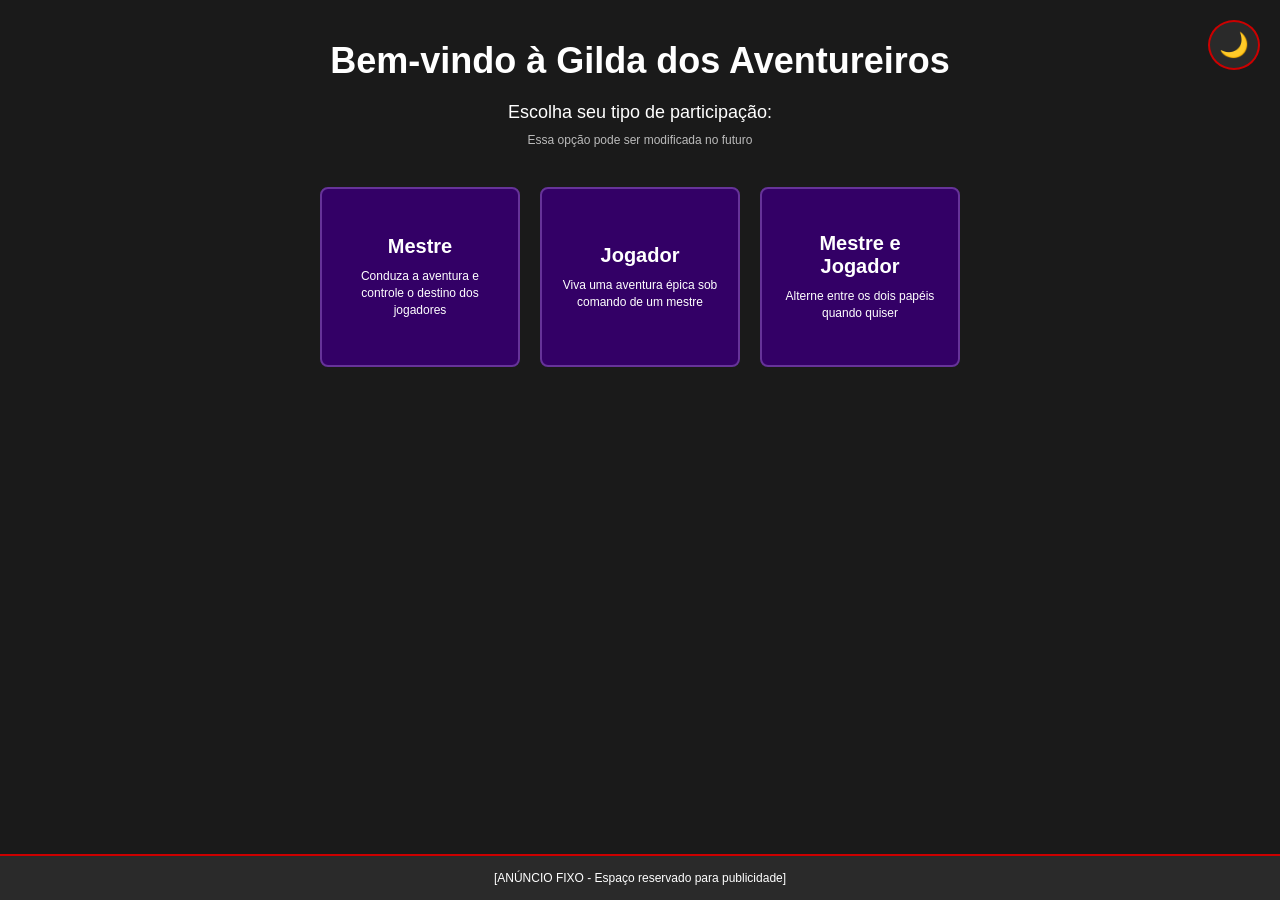
<file: index.html>
<!DOCTYPE html>
<html lang="pt-br">
<head>
    <meta charset="UTF-8">
    <meta name="viewport" content="width=device-width, initial-scale=1.0">
    <title>Gilda dos Aventureiros - Escolha seu Caminho</title>
    <link rel="stylesheet" href="style.css">
</head>
<body class="dark-theme">

    <div id="role-selection-container">
        <h1>Bem-vindo à Gilda dos Aventureiros</h1>
        
        <p>Escolha seu tipo de participação:</p>
        <p>Essa opção pode ser modificada no futuro</p>

        <div id="role-options">
            
            <!-- Quadradinho Mestre -->
            <div id="role-mestre" class="role-box" onclick="selectRole('mestre')">
                <h3>Mestre</h3>
                <p>Conduza a aventura e controle o destino dos jogadores</p>
            </div>

            <!-- Quadradinho Jogador -->
            <div id="role-jogador" class="role-box" onclick="selectRole('jogador')">
                <h3>Jogador</h3>
                <p>Viva uma aventura épica sob comando de um mestre</p>
            </div>

            <!-- Quadradinho Os Dois -->
            <div id="role-ambos" class="role-box" onclick="selectRole('ambos')">
                <h3>Mestre e Jogador</h3>
                <p>Alterne entre os dois papéis quando quiser</p>
            </div>

        </div>
    </div>

    <!-- Anúncio Fixo (não desaparece) -->
    <div id="fixed-ad-bottom">
        <p>[ANÚNCIO FIXO - Espaço reservado para publicidade]</p>
    </div>

    <!-- Botão Toggle de Tema -->
    <button id="theme-toggle" onclick="toggleTheme()">🌙</button>

    <script src="script.js"></script>

</body>
</html>
</file>
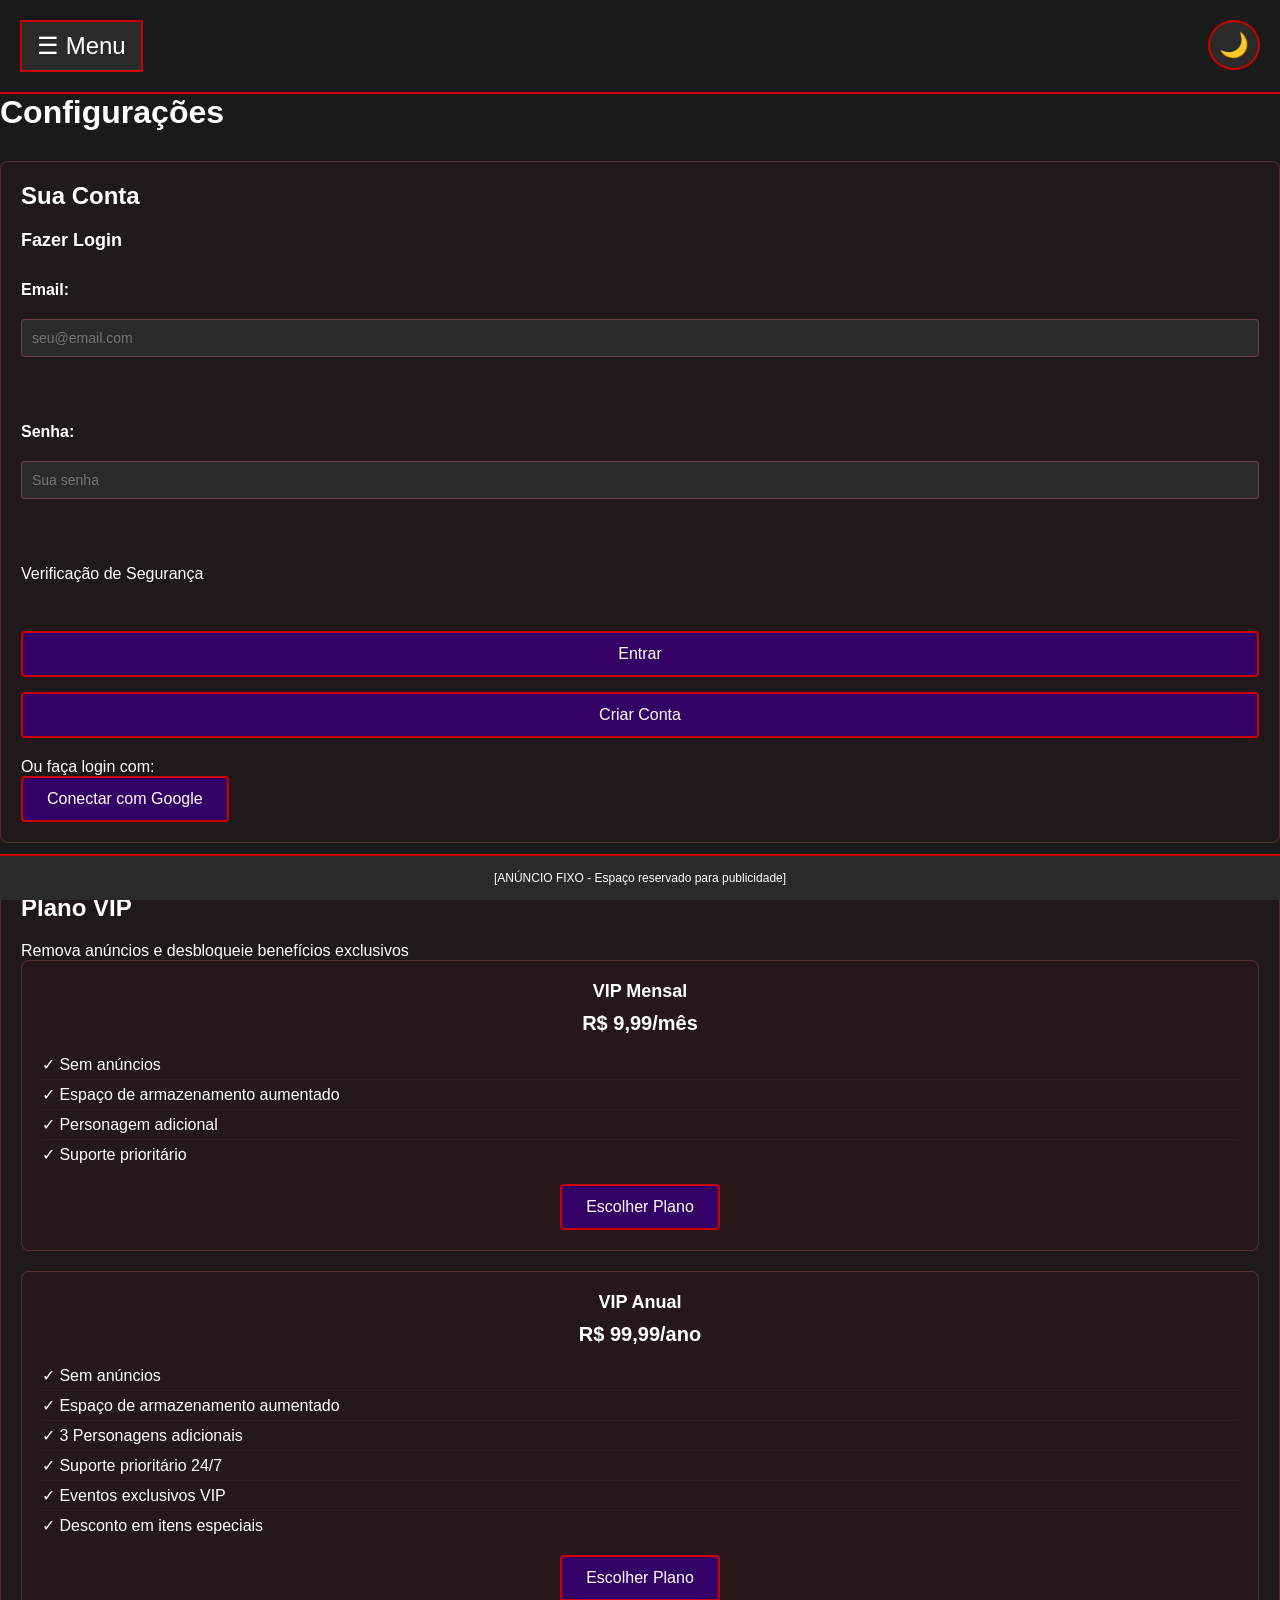
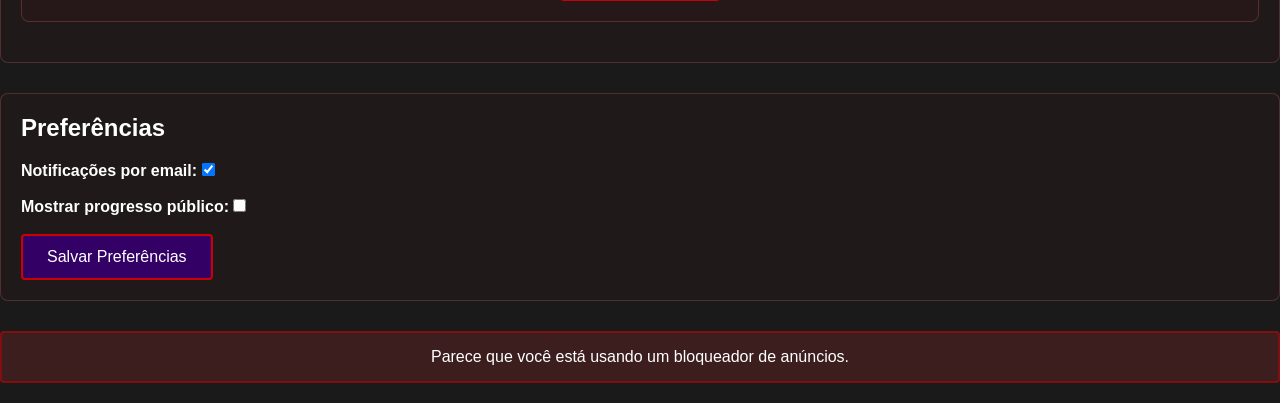
<file: config.html>
<!DOCTYPE html>
<html lang="pt-br">
<head>
    <meta charset="UTF-8">
    <meta name="viewport" content="width=device-width, initial-scale=1.0">
    <title>Configurações - Gilda dos Aventureiros</title>
    <link rel="stylesheet" href="style.css">
</head>
<body class="dark-theme">

    <header id="header">
        <div id="menu-hamburger" onclick="toggleMenu()">
            <p>☰ Menu</p>
        </div>
        
        <nav id="sidebar-menu" style="display: none;">
            <ul>
                <li><a href="main.html">Voltar ao Jogo</a></li>
                <li><a href="paginicial.html" onclick="logout()">Desconectar</a></li>
            </ul>
        </nav>
    </header>

    <h1>Configurações</h1>

    <!-- SEÇÃO DE LOGIN -->
    <div id="login-section">
        <h2>Sua Conta</h2>
        <div id="login-status"></div>

        <!-- Formulário de Login -->
        <form id="login-form">
            <h3>Fazer Login</h3>
            
            <label>Email:</label>
            <input type="email" id="email" placeholder="seu@email.com" required>
            <br><br>

            <label>Senha:</label>
            <input type="password" id="password" placeholder="Sua senha" required>
            <br><br>

            <!-- reCAPTCHA -->
            <div id="recaptcha-section">
                <p>Verificação de Segurança</p>
                <div id="g_id_onload" data-client_id="SEU_CLIENT_ID_GOOGLE" data-callback="handleCredentialResponse">
                </div>
                <div id="g_id_signin" data-type="standard"></div>
            </div>
            <br>

            <button type="submit" id="login-btn">Entrar</button>
            <button type="button" id="signup-btn" onclick="toggleSignup()">Criar Conta</button>
        </form>

        <!-- Formulário de Registro -->
        <form id="signup-form" class="hidden">
            <h3>Criar Nova Conta</h3>
            
            <label>Nome de Usuário:</label>
            <input type="text" id="signup-username" placeholder="Seu nome" required>
            <br><br>

            <label>Email:</label>
            <input type="email" id="signup-email" placeholder="seu@email.com" required>
            <br><br>

            <label>Senha:</label>
            <input type="password" id="signup-password" placeholder="Crie uma senha" required>
            <br><br>

            <label>Confirmar Senha:</label>
            <input type="password" id="confirm-password" placeholder="Confirme a senha" required>
            <br><br>

            <!-- reCAPTCHA para Registro -->
            <div id="recaptcha-signup">
                <p>Verificação de Segurança</p>
                <div id="g_id_onload_signup" data-client_id="SEU_CLIENT_ID_GOOGLE" data-callback="handleCredentialResponse">
                </div>
                <div id="g_id_signin_signup" data-type="standard"></div>
            </div>
            <br>

            <button type="submit" id="signup-submit">Registrar</button>
            <button type="button" onclick="toggleSignup()">Voltar</button>
        </form>

        <!-- Login com Google -->
        <div id="google-login-section">
            <p>Ou faça login com:</p>
            <button type="button" id="google-login-btn" onclick="loginWithGoogle()">Conectar com Google</button>
        </div>
    </div>

    <!-- SEÇÃO VIP -->
    <div id="vip-section">
        <h2>Plano VIP</h2>
        <p>Remova anúncios e desbloqueie benefícios exclusivos</p>

        <!-- Plano Mensal VIP -->
        <div id="vip-monthly" class="vip-plan">
            <h3>VIP Mensal</h3>
            <p class="price">R$ 9,99/mês</p>
            <ul class="benefits">
                <li>✓ Sem anúncios</li>
                <li>✓ Espaço de armazenamento aumentado</li>
                <li>✓ Personagem adicional</li>
                <li>✓ Suporte prioritário</li>
            </ul>
            <button onclick="selectVipPlan('monthly')">Escolher Plano</button>
        </div>

        <!-- Plano Anual VIP -->
        <div id="vip-annual" class="vip-plan">
            <h3>VIP Anual</h3>
            <p class="price">R$ 99,99/ano</p>
            <ul class="benefits">
                <li>✓ Sem anúncios</li>
                <li>✓ Espaço de armazenamento aumentado</li>
                <li>✓ 3 Personagens adicionais</li>
                <li>✓ Suporte prioritário 24/7</li>
                <li>✓ Eventos exclusivos VIP</li>
                <li>✓ Desconto em itens especiais</li>
            </ul>
            <button onclick="selectVipPlan('annual')">Escolher Plano</button>
        </div>
    </div>

    <!-- SEÇÃO DE DADOS PESSOAIS -->
    <div id="user-settings">
        <h2>Preferências</h2>
        
        <label>Notificações por email:</label>
        <input type="checkbox" id="email-notifications" checked>
        <br><br>

        <label>Mostrar progresso público:</label>
        <input type="checkbox" id="public-profile">
        <br><br>

        <button onclick="saveSettings()">Salvar Preferências</button>
    </div>

    <!-- AVISO ADBLOCK -->
    <div id="adblock-warning" style="display: none;">
        <p>Parece que você está usando um bloqueador de anúncios.</p>
    </div>

    <!-- Anúncio Fixo -->
    <div id="fixed-ad-bottom">
        <p>[ANÚNCIO FIXO - Espaço reservado para publicidade]</p>
    </div>

    <!-- Botão Toggle de Tema -->
    <button id="theme-toggle" onclick="toggleTheme()">🌙</button>

    <script src="script.js"></script>
    <!-- Script do Google reCAPTCHA -->
    <script src="https://accounts.google.com/gsi/client" async defer></script>

</body>
</html>
</file>
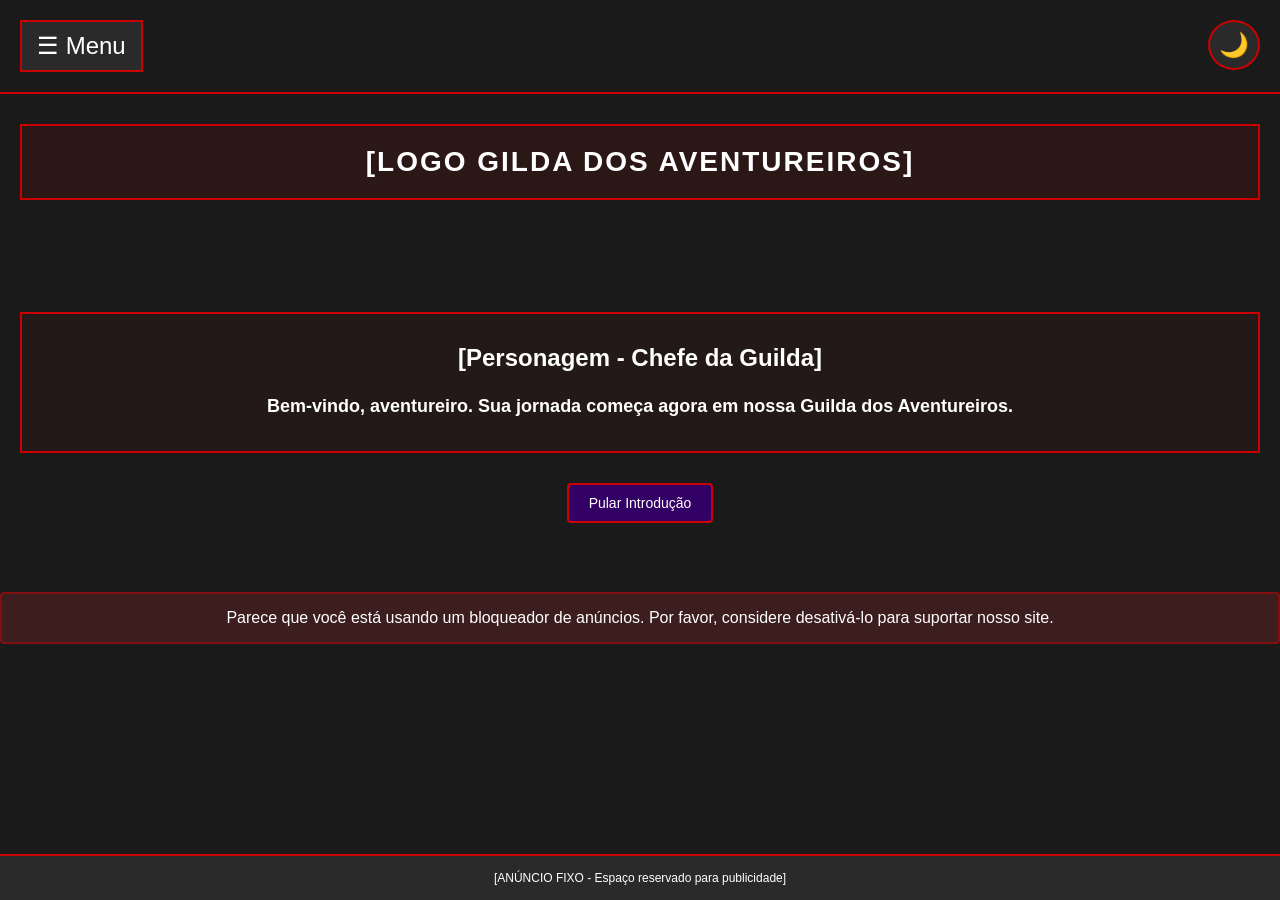
<file: main.html>
<!DOCTYPE html>
<html lang="pt-br">
<head>
    <meta charset="UTF-8">
    <meta name="viewport" content="width=device-width, initial-scale=1.0">
    <title>Gilda dos Aventureiros - Página Principal</title>
    <link rel="stylesheet" href="style.css">
</head>
<body class="dark-theme">

    <!-- Cabeçalho com Menu Hambúrguer -->
    <header id="header">
        <div id="menu-hamburger" onclick="toggleMenu()">
            <p>☰ Menu</p>
        </div>
        
        <!-- Menu Lateral -->
        <nav id="sidebar-menu" style="display: none;">
            <ul>
                <li><a href="#" onclick="openSettings()">Configurações</a></li>
                <li><a href="#" onclick="logout()">Desconectar</a></li>
                <li><a href="#" onclick="goHome()">Início</a></li>
            </ul>
        </nav>
    </header>

    <!-- Logo Preto Pequeno -->
    <div id="logo-section">
        <div id="logo">
            [LOGO GILDA DOS AVENTUREIROS]
        </div>
    </div>

    <!-- Criadores/Donos (pequeno e fraco) -->
    <div id="creators-info">
        <p>Criado por: [Nomes dos criadores aqui]</p>
    </div>

    <!-- Personagem Introdutor (Chefe da Guilda) -->
    <div id="intro-character" style="display: block;">
        <div id="character-box">
            <h2>[Personagem - Chefe da Guilda]</h2>
            <p id="welcome-message">
                Bem-vindo, aventureiro. Sua jornada começa agora em nossa Guilda dos Aventureiros.
            </p>
        </div>
        <button id="skip-intro" onclick="skipIntro()">Pular Introdução</button>
    </div>

    <!-- Conteúdo Principal (fica oculto durante introdução) -->
    <div id="main-content" style="display: none;">
        <h1>Painel Principal</h1>
        <p>Seu papel: <span id="user-role"></span></p>
        <p>Bem-vindo, aventureiro! Comece sua jornada aqui.</p>
    </div>

    <!-- Anúncio Fixo Inferior (não desaparece) -->
    <div id="fixed-ad-bottom">
        <p>[ANÚNCIO FIXO - Espaço reservado para publicidade]</p>
    </div>

    <!-- Detectar AdBlock -->
    <div id="adblock-warning" style="display: none;">
        <p>Parece que você está usando um bloqueador de anúncios. Por favor, considere desativá-lo para suportar nosso site.</p>
    </div>

    <!-- Botão Toggle de Tema -->
    <button id="theme-toggle" onclick="toggleTheme()">🌙</button>

    <script src="script.js"></script>

</body>
</html>
</file>
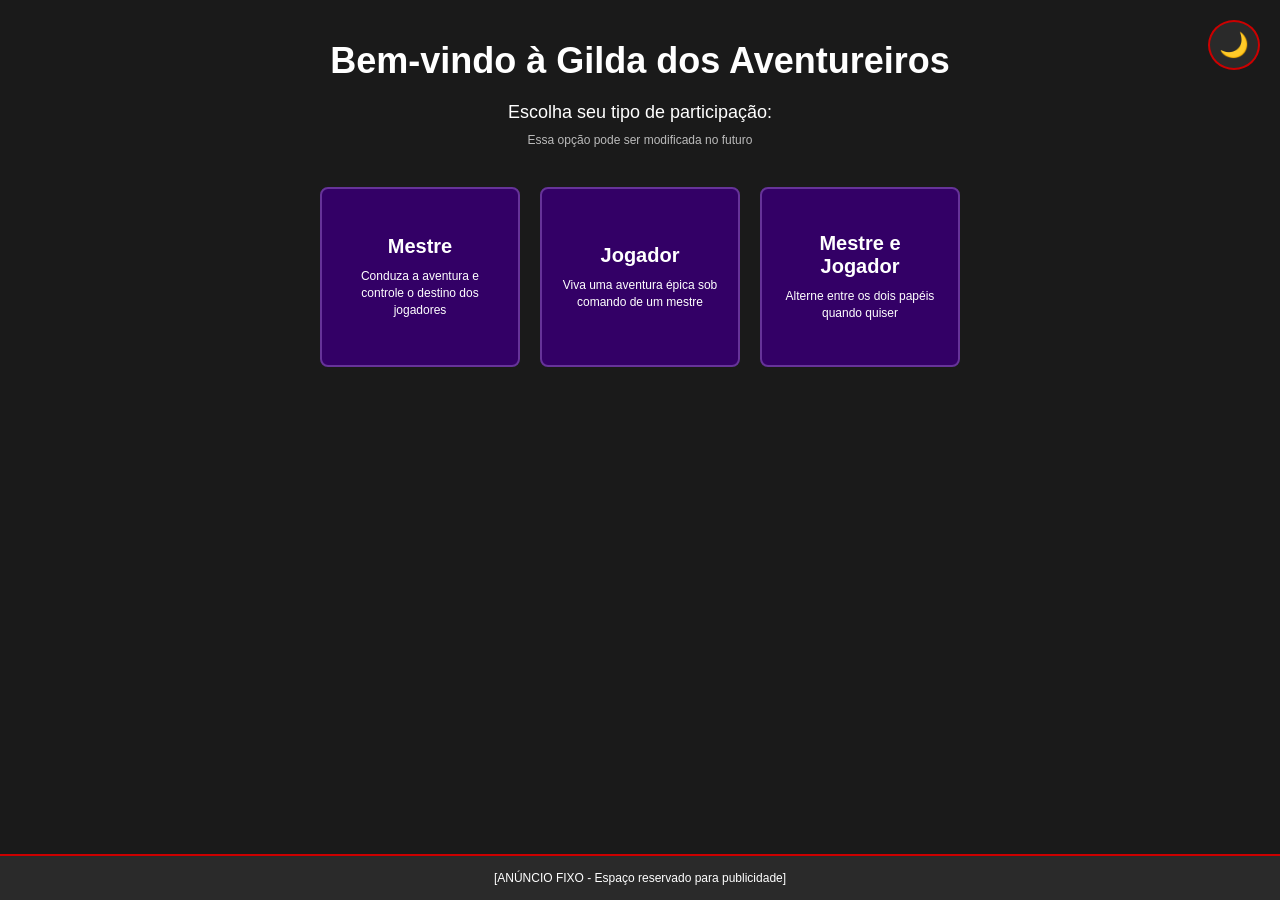
<file: paginicial.html>
<!DOCTYPE html>
<html lang="pt-br">
<head>
    <meta charset="UTF-8">
    <meta name="viewport" content="width=device-width, initial-scale=1.0">
    <title>Gilda dos Aventureiros - Escolha seu Caminho</title>
    <link rel="stylesheet" href="style.css">
</head>
<body class="dark-theme">

    <div id="role-selection-container">
        <h1>Bem-vindo à Gilda dos Aventureiros</h1>
        
        <p>Escolha seu tipo de participação:</p>
        <p>Essa opção pode ser modificada no futuro</p>

        <div id="role-options">
            
            <!-- Quadradinho Mestre -->
            <div id="role-mestre" class="role-box" onclick="selectRole('mestre')">
                <h3>Mestre</h3>
                <p>Conduza a aventura e controle o destino dos jogadores</p>
            </div>

            <!-- Quadradinho Jogador -->
            <div id="role-jogador" class="role-box" onclick="selectRole('jogador')">
                <h3>Jogador</h3>
                <p>Viva uma aventura épica sob comando de um mestre</p>
            </div>

            <!-- Quadradinho Os Dois -->
            <div id="role-ambos" class="role-box" onclick="selectRole('ambos')">
                <h3>Mestre e Jogador</h3>
                <p>Alterne entre os dois papéis quando quiser</p>
            </div>

        </div>
    </div>

    <!-- Anúncio Fixo (não desaparece) -->
    <div id="fixed-ad-bottom">
        <p>[ANÚNCIO FIXO - Espaço reservado para publicidade]</p>
    </div>

    <!-- Botão Toggle de Tema -->
    <button id="theme-toggle" onclick="toggleTheme()">🌙</button>

    <script src="script.js"></script>

</body>
</html>
</file>
<file: style.css>
/* ==================== VARIÁVEIS E RESET ====================*/

:root {
    --primary-dark: #1a1a1a;
    --primary-light: #ffffff;
    --accent-red: #cc0000;
    --accent-purple: #663399;
    --accent-purple-dark: #330066;
    --text-dark: #000000;
    --text-light: #ffffff;
    --border-thin: 2px;
    --bg-dark-lighter: #2a2a2a;
    --bg-light-dark: #1a1a1a;
}

* {
    margin: 0;
    padding: 0;
    box-sizing: border-box;
}

body {
    font-family: 'Arial', sans-serif;
    transition: background-color 0.3s ease, color 0.3s ease;
}

/* ==================== TEMA ESCURO (PADRÃO) ====================*/

body.dark-theme {
    background-color: var(--primary-dark);
    color: var(--text-light);
}

body.dark-theme * {
    transition: background-color 0.3s ease, color 0.3s ease, border-color 0.3s ease;
}

/* ==================== TEMA CLARO ====================*/

body.light-theme {
    background-color: var(--primary-light);
    color: var(--text-dark);
}

/* ==================== HEADER E NAVEGAÇÃO ====================*/

header {
    padding: 20px;
    display: flex;
    justify-content: space-between;
    align-items: center;
    position: relative;
}

.dark-theme header {
    background-color: var(--primary-dark);
    border-bottom: var(--border-thin) solid var(--accent-red);
}

.light-theme header {
    background-color: var(--primary-light);
    border-bottom: var(--border-thin) solid var(--accent-purple);
}

/* ==================== MENU HAMBÚRGUER ====================*/

#menu-hamburger {
    cursor: pointer;
    font-size: 24px;
    padding: 10px 15px;
    user-select: none;
}

.dark-theme #menu-hamburger {
    background-color: var(--bg-dark-lighter);
    color: var(--text-light);
    border: var(--border-thin) solid var(--accent-red);
}

.light-theme #menu-hamburger {
    background-color: #f0f0f0;
    color: var(--text-dark);
    border: var(--border-thin) solid var(--accent-purple);
}

#menu-hamburger:hover {
    opacity: 0.8;
}

/* ==================== MENU LATERAL ====================*/

#sidebar-menu {
    position: fixed;
    left: 0;
    top: 0;
    height: 100vh;
    width: 250px;
    z-index: 1000;
    padding-top: 80px;
    box-shadow: 2px 0 10px rgba(0,0,0,0.3);
    transform: translateX(-100%);
    transition: transform 0.3s ease;
}

#sidebar-menu.active {
    transform: translateX(0);
}

.dark-theme #sidebar-menu {
    background-color: var(--primary-dark);
    border-right: var(--border-thin) solid var(--accent-red);
}

.light-theme #sidebar-menu {
    background-color: var(--primary-light);
    border-right: var(--border-thin) solid var(--accent-purple);
}

#sidebar-menu ul {
    list-style: none;
}

#sidebar-menu li {
    border-bottom: 1px solid rgba(100,100,100,0.2);
}

#sidebar-menu a {
    display: block;
    padding: 15px 20px;
    text-decoration: none;
    cursor: pointer;
}

.dark-theme #sidebar-menu a {
    color: var(--text-light);
}

.dark-theme #sidebar-menu a:hover {
    background-color: var(--bg-dark-lighter);
    border-left: 3px solid var(--accent-red);
}

.light-theme #sidebar-menu a {
    color: var(--text-dark);
}

.light-theme #sidebar-menu a:hover {
    background-color: #f0f0f0;
    border-left: 3px solid var(--accent-purple);
}

/* ==================== LOGO E SEÇÃO DE LOGO ====================*/

#logo-section {
    text-align: center;
    padding: 30px 20px;
    position: relative;
}

#logo {
    font-size: 28px;
    font-weight: bold;
    letter-spacing: 2px;
}

.dark-theme #logo {
    color: var(--text-light);
    border: var(--border-thin) solid var(--accent-red);
    padding: 20px;
    background-color: rgba(200, 0, 0, 0.1);
}

.light-theme #logo {
    color: var(--text-dark);
    border: var(--border-thin) solid var(--accent-purple);
    padding: 20px;
    background-color: rgba(102, 51, 153, 0.1);
}

/* ==================== CRIADORES/DONOS ====================*/

#creators-info {
    text-align: center;
    padding: 15px;
    font-size: 11px;
    opacity: 0.3;
    animation: slideCreators 5s ease-in-out forwards;
}

@keyframes slideCreators {
    0% {
        opacity: 0.3;
        transform: translateX(100%);
    }
    50% {
        opacity: 0.5;
    }
    100% {
        opacity: 0;
        transform: translateX(-100%);
    }
}

.dark-theme #creators-info {
    color: var(--text-light);
}

.light-theme #creators-info {
    color: var(--text-dark);
}

/* ==================== PERSONAGEM INTRODUTOR ====================*/

#intro-character {
    text-align: center;
    padding: 40px 20px;
    min-height: 300px;
    display: flex;
    flex-direction: column;
    justify-content: center;
    align-items: center;
}

#character-box {
    margin-bottom: 30px;
    padding: 30px;
    animation: fadeIn 0.8s ease-in;
}

.dark-theme #character-box {
    border: var(--border-thin) solid var(--accent-red);
    background-color: rgba(200, 0, 0, 0.05);
    color: var(--text-light);
}

.light-theme #character-box {
    border: var(--border-thin) solid var(--accent-purple);
    background-color: rgba(102, 51, 153, 0.05);
    color: var(--text-dark);
}

@keyframes fadeIn {
    from {
        opacity: 0;
    }
    to {
        opacity: 1;
    }
}

#welcome-message {
    font-size: 18px;
    font-weight: bold;
    margin-top: 15px;
    line-height: 1.6;
}

#skip-intro {
    padding: 10px 20px;
    font-size: 14px;
    cursor: pointer;
    border: none;
}

.dark-theme #skip-intro {
    background-color: var(--accent-purple-dark);
    color: var(--text-light);
    border: var(--border-thin) solid var(--accent-red);
}

.dark-theme #skip-intro:hover {
    background-color: var(--accent-purple);
}

.light-theme #skip-intro {
    background-color: var(--accent-purple);
    color: var(--text-light);
    border: var(--border-thin) solid var(--accent-purple);
}

.light-theme #skip-intro:hover {
    background-color: var(--accent-purple-dark);
}

/* ==================== CONTEÚDO PRINCIPAL ====================*/

#main-content {
    padding: 30px 20px;
}

.dark-theme #main-content {
    color: var(--text-light);
}

.light-theme #main-content {
    color: var(--text-dark);
}

#main-content h1 {
    margin-bottom: 20px;
    font-size: 32px;
}

#main-content p {
    margin: 10px 0;
    line-height: 1.6;
}

/* ==================== SELEÇÃO DE PAPEL ====================*/

#role-selection-container {
    text-align: center;
    padding: 40px 20px;
}

#role-selection-container h1 {
    margin-bottom: 20px;
    font-size: 36px;
}

#role-selection-container > p:first-of-type {
    font-size: 18px;
    margin-bottom: 10px;
}

#role-selection-container > p:last-of-type {
    font-size: 12px;
    opacity: 0.7;
    margin-bottom: 40px;
}

#role-options {
    display: flex;
    justify-content: center;
    gap: 20px;
    flex-wrap: wrap;
    margin: 40px 0;
}

.role-box {
    width: 200px;
    height: 180px;
    padding: 20px;
    cursor: pointer;
    display: flex;
    flex-direction: column;
    justify-content: center;
    align-items: center;
    border-radius: 8px;
    transition: all 0.3s ease;
}

.dark-theme .role-box {
    background-color: var(--accent-purple-dark);
    color: var(--text-light);
    border: var(--border-thin) solid var(--accent-purple);
}

.dark-theme .role-box:hover {
    background-color: var(--accent-purple);
    transform: scale(1.05);
    box-shadow: 0 0 15px rgba(102, 51, 153, 0.5);
}

.light-theme .role-box {
    background-color: #f5f5f5;
    color: var(--text-dark);
    border: var(--border-thin) solid var(--accent-purple);
}

.light-theme .role-box:hover {
    background-color: #e8e8ff;
    transform: scale(1.05);
    box-shadow: 0 0 15px rgba(102, 51, 153, 0.3);
}

.role-box h3 {
    font-size: 20px;
    margin-bottom: 10px;
}

.role-box p {
    font-size: 12px;
    line-height: 1.4;
}

/* ==================== CONFIGURAÇÕES ====================*/

#login-section, #vip-section, #user-settings {
    margin: 30px 0;
    padding: 20px;
    border-radius: 8px;
}

.dark-theme #login-section,
.dark-theme #vip-section,
.dark-theme #user-settings {
    border: 1px solid rgba(200, 100, 100, 0.3);
    background-color: rgba(200, 0, 0, 0.03);
}

.light-theme #login-section,
.light-theme #vip-section,
.light-theme #user-settings {
    border: var(--border-thin) solid var(--accent-purple);
    background-color: rgba(102, 51, 153, 0.05);
}

h2 {
    margin-bottom: 20px;
    font-size: 24px;
}

h3 {
    margin-bottom: 15px;
    font-size: 18px;
}

/* ==================== FORMULÁRIOS ====================*/

form {
    display: flex;
    flex-direction: column;
    gap: 15px;
    margin-bottom: 20px;
}

label {
    font-weight: bold;
    margin-bottom: 5px;
}

input[type="text"],
input[type="email"],
input[type="password"],
input[type="checkbox"] {
    padding: 10px;
    border-radius: 4px;
    border: 1px solid rgba(100, 100, 100, 0.3);
    font-size: 14px;
}

.dark-theme input[type="text"],
.dark-theme input[type="email"],
.dark-theme input[type="password"] {
    background-color: var(--bg-dark-lighter);
    color: var(--text-light);
    border: 1px solid rgba(200, 100, 100, 0.4);
}

.dark-theme input[type="text"]:focus,
.dark-theme input[type="email"]:focus,
.dark-theme input[type="password"]:focus {
    outline: none;
    border: 2px solid var(--accent-red);
    box-shadow: 0 0 5px rgba(200, 0, 0, 0.3);
}

.light-theme input[type="text"],
.light-theme input[type="email"],
.light-theme input[type="password"] {
    background-color: #f5f5f5;
    color: var(--text-dark);
    border: 1px solid rgba(102, 51, 153, 0.3);
}

.light-theme input[type="text"]:focus,
.light-theme input[type="email"]:focus,
.light-theme input[type="password"]:focus {
    outline: none;
    border: 2px solid var(--accent-purple);
    box-shadow: 0 0 5px rgba(102, 51, 153, 0.3);
}

/* ==================== BOTÕES ====================*/

button {
    padding: 12px 24px;
    font-size: 16px;
    border: none;
    border-radius: 4px;
    cursor: pointer;
    transition: all 0.3s ease;
}

.dark-theme button {
    background-color: var(--accent-purple-dark);
    color: var(--text-light);
    border: var(--border-thin) solid var(--accent-red);
}

.dark-theme button:hover {
    background-color: var(--accent-purple);
    box-shadow: 0 0 10px rgba(102, 51, 153, 0.5);
}

.light-theme button {
    background-color: var(--accent-purple);
    color: var(--text-light);
    border: var(--border-thin) solid var(--accent-purple);
}

.light-theme button:hover {
    background-color: var(--accent-purple-dark);
    box-shadow: 0 0 10px rgba(102, 51, 153, 0.3);
}

/* ==================== PLANOS VIP ====================*/

.vip-plan {
    border-radius: 8px;
    padding: 20px;
    margin-bottom: 20px;
    text-align: center;
    transition: all 0.3s ease;
}

.dark-theme .vip-plan {
    border: 1px solid rgba(200, 100, 100, 0.3);
    background-color: rgba(200, 0, 0, 0.03);
}

.dark-theme .vip-plan:hover {
    background-color: rgba(200, 0, 0, 0.1);
    box-shadow: 0 0 15px rgba(200, 0, 0, 0.2);
}

.light-theme .vip-plan {
    border: var(--border-thin) solid var(--accent-purple);
    background-color: rgba(102, 51, 153, 0.05);
}

.light-theme .vip-plan:hover {
    background-color: rgba(102, 51, 153, 0.15);
    box-shadow: 0 0 15px rgba(102, 51, 153, 0.3);
}

.vip-plan h3 {
    margin-bottom: 10px;
}

.price {
    font-size: 20px;
    font-weight: bold;
    margin-bottom: 15px;
}

.benefits {
    list-style: none;
    margin: 15px 0;
    text-align: left;
}

.benefits li {
    padding: 5px 0;
    border-bottom: 1px solid rgba(100, 100, 100, 0.1);
}

.benefits li:last-child {
    border-bottom: none;
}

/* ==================== ANÚNCIO FIXO ====================*/

#fixed-ad-bottom {
    position: fixed;
    bottom: 0;
    left: 0;
    right: 0;
    padding: 15px;
    text-align: center;
    z-index: 999;
    border-top: var(--border-thin) solid var(--accent-red);
    max-height: 100px;
    overflow-y: auto;
}

.dark-theme #fixed-ad-bottom {
    background-color: var(--bg-dark-lighter);
    color: var(--text-light);
    border-top: var(--border-thin) solid var(--accent-red);
}

.light-theme #fixed-ad-bottom {
    background-color: #f5f5f5;
    color: var(--text-dark);
    border-top: var(--border-thin) solid var(--accent-purple);
}

#fixed-ad-bottom p {
    margin: 0;
    font-size: 12px;
}

/* ==================== AVISO ADBLOCK ====================*/

#adblock-warning {
    padding: 15px;
    margin: 20px 0;
    border-radius: 4px;
    text-align: center;
}

.dark-theme #adblock-warning {
    background-color: rgba(200, 50, 50, 0.2);
    border: var(--border-thin) solid rgba(200, 0, 0, 0.5);
    color: var(--text-light);
}

.light-theme #adblock-warning {
    background-color: rgba(102, 51, 153, 0.2);
    border: var(--border-thin) solid var(--accent-purple);
    color: var(--text-dark);
}

/* ==================== POPUP DE ANÚNCIO ====================*/

#ad-popup {
    animation: slideUp 0.3s ease-in;
}

@keyframes slideUp {
    from {
        transform: translate(-50%, 100px);
        opacity: 0;
    }
    to {
        transform: translate(-50%, -50%);
        opacity: 1;
    }
}

/* ==================== TOGGLE DE TEMA ====================*/

#theme-toggle {
    position: fixed;
    top: 20px;
    right: 20px;
    z-index: 500;
    width: 50px;
    height: 50px;
    border-radius: 50%;
    border: none;
    cursor: pointer;
    display: flex;
    justify-content: center;
    align-items: center;
    font-size: 24px;
}

.dark-theme #theme-toggle {
    background-color: var(--bg-dark-lighter);
    color: var(--text-light);
    border: var(--border-thin) solid var(--accent-red);
}

.dark-theme #theme-toggle:hover {
    background-color: var(--accent-purple-dark);
}

.light-theme #theme-toggle {
    background-color: #e8e8e8;
    color: var(--text-dark);
    border: var(--border-thin) solid var(--accent-purple);
}

.light-theme #theme-toggle:hover {
    background-color: #d0d0ff;
}

/* ==================== RESPONSIVO ====================*/

.hidden {
    display: none !important;
}

@media (max-width: 768px) {
    #role-options {
        flex-direction: column;
        align-items: center;
    }
    
    .role-box {
        width: 100%;
        max-width: 300px;
    }
    
    #sidebar-menu {
        width: 200px;
    }
    
    .vip-plan {
        margin-bottom: 15px;
    }
}

@media (max-width: 480px) {
    body {
        font-size: 14px;
    }
    
    #role-selection-container h1 {
        font-size: 24px;
    }
    
    .role-box {
        width: 100%;
        height: 140px;
    }
    
    #main-content h1 {
        font-size: 24px;
    }
    
    #theme-toggle {
        width: 40px;
        height: 40px;
        font-size: 18px;
    }
}
</file>
